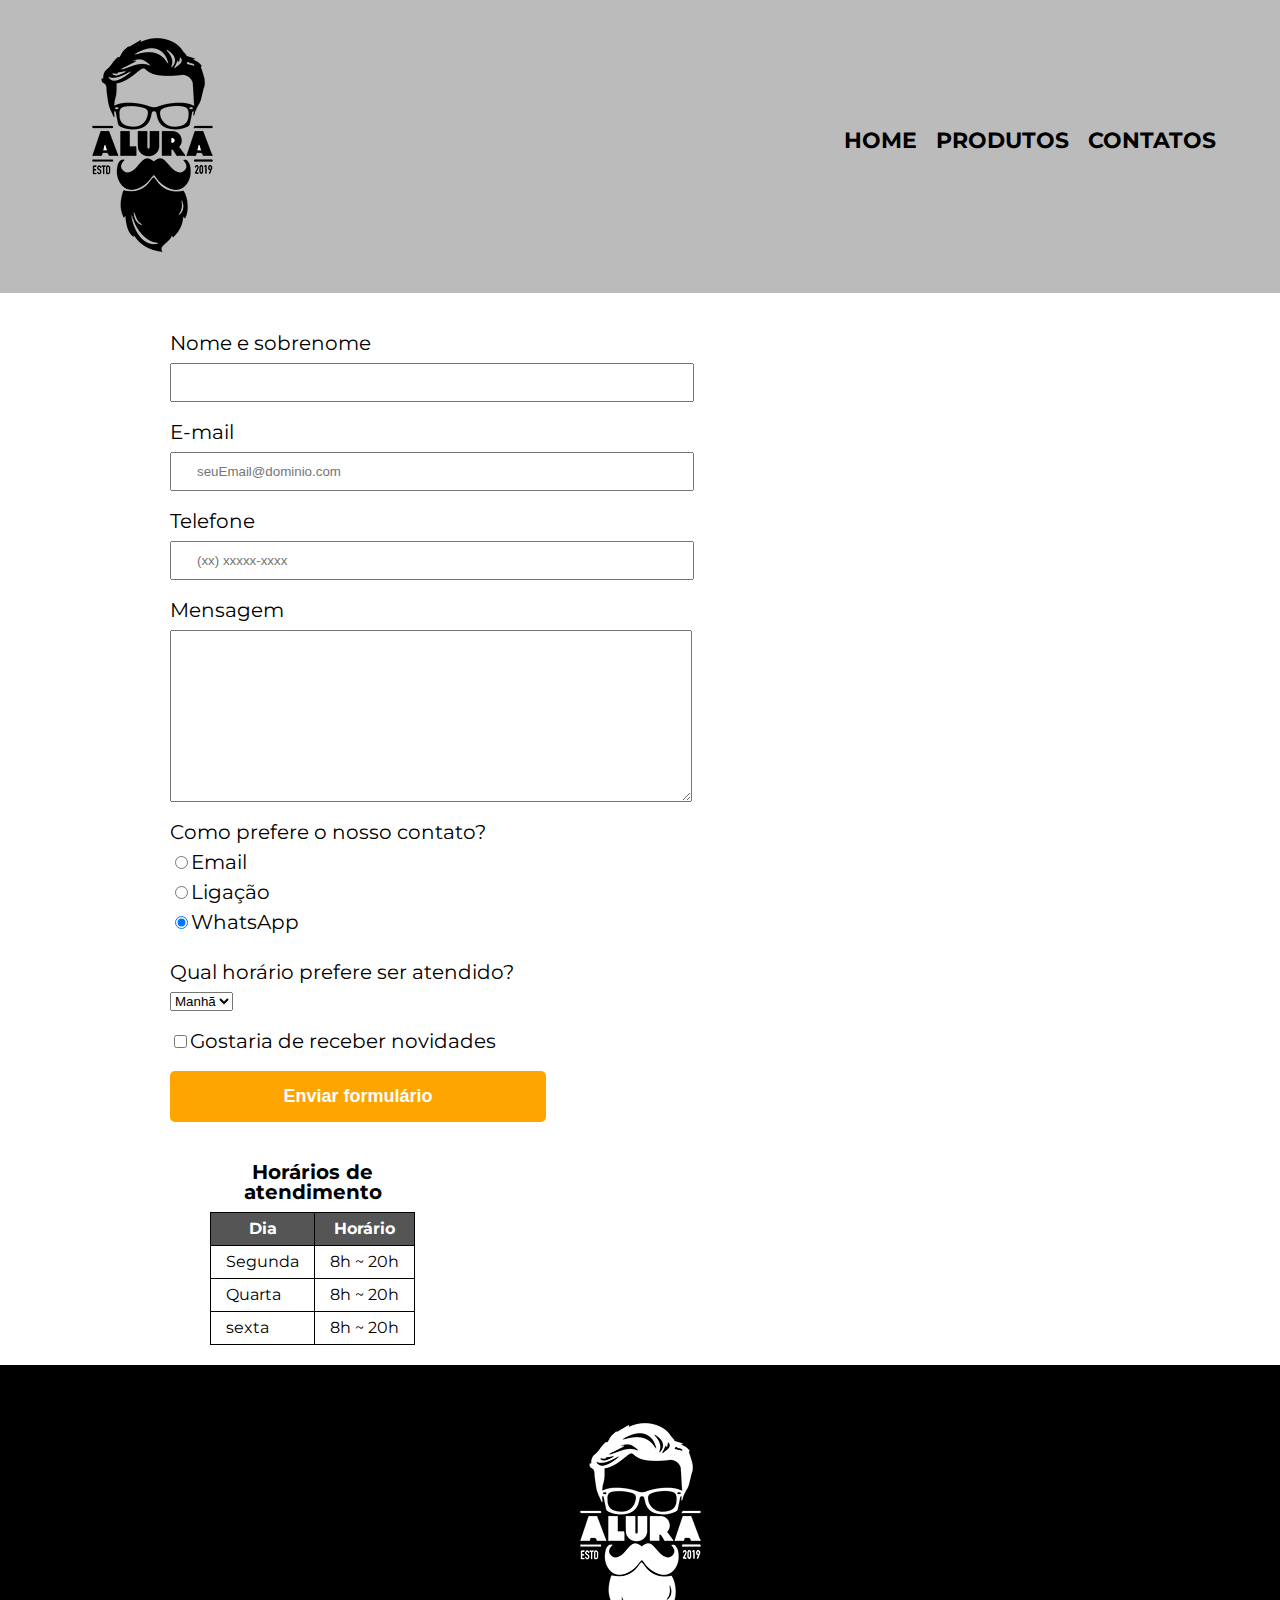
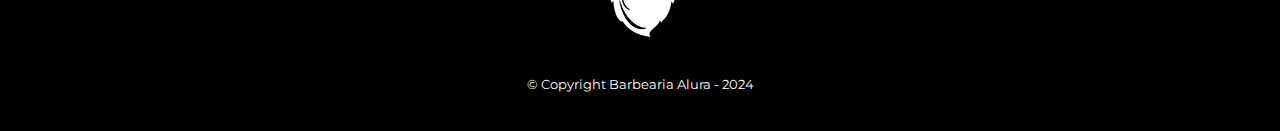
<file: app/contatos.html>
<!DOCTYPE html>
<html lang="pt-br">
  <head>
    <meta charset="UTF-8">
    <meta name="viewport" content="width=device-width, initial-scale=1.0">
    <link rel="stylesheet" href="./css/reset.css">
    <link rel="stylesheet" href="./css/header-footer.css">
    <link rel="stylesheet" href="./css/contato.css">
    <link rel="preconnect" href="https://fonts.googleapis.com">
    <link rel="preconnect" href="https://fonts.gstatic.com" crossorigin>
    <link href="https://fonts.googleapis.com/css2?family=Montserrat:ital,wght@0,100..900;1,100..900&display=swap" rel="stylesheet">
    <title>Contato</title>
  </head>
  <body>
    <header>
      <div class="header-container">
        <h1><img src="./images/logo.png" alt="Logo da barbearia Alura"></h1>
        <nav>
          <ul>
            <li><a href="./index.html">Home</a></li>
            <li><a href="./produtos.html">Produtos</a></li>
            <li><a href="./contatos.html">Contatos</a></li>
          </ul>
        </nav>
      </div>
    </header>
    <main>
      <form>
        <!-- Identificação -->
        <label for="nomesobrenome">Nome e sobrenome</label>
        <input id="nomesobrenome" type="text" class="imput-padrao" required>

        <!-- Contatos -->
        <fieldset>
          <label for="email">E-mail</label>
          <input type="email" id="email" class="imput-padrao" placeholder="seuEmail@dominio.com" required>
  
          <label for="telefone">Telefone</label>
          <input type="tel" id="telefone" class="imput-padrao" placeholder="(xx) xxxxx-xxxx">
        </fieldset>

        <label for="mensagem">Mensagem</label>
        <textarea id="mensagem" cols="75" rows="10" class="imput-padrao" required></textarea>

        <!-- Forma preferêncial de contato -->
        <fieldset>
          <legend>Como prefere o nosso contato?</legend>
          <label for="radio-mail"><input type="radio" name="contato" value="email" id="radio-mail">Email</label>
          

          <label for="radio-igacao"><input type="radio" name="contato" value="ligacao" id="radio-igacao">Ligação</label>
          

          <label for="radio-whatsApp"><input type="radio" name="contato" value="whatsApp"
            id="radio-whatsApp" checked>WhatsApp</label>
          
        </fieldset>

        <fieldset class="check-box_select">
          <legend>Qual horário prefere ser
            atendido?</legend>
          <select name="horarioAgendamento" id="horarioAgendamento" >
            <option value="manha">Manhã</option>
            <option value="tarde">Tarde</option>
            <option value="noite">Noite</option>
          </select>
        </fieldset>

        
        <label for="receberNovidades" class="check-box_select"><input type="checkbox" id="receberNovidades">Gostaria de receber novidades</label>

        <input type="submit" value="Enviar formulário" class="enviar">
      </form>

      <table>
        <caption>Horários de atendimento</caption>
        <thead>
          <tr>
            <th>Dia</th>
            <th>Horário</th>
          </tr>
        </thead>
        <tbody>
          <tr>
            <td>Segunda</td>
            <td>8h ~ 20h</td>
          </tr>
          <tr>
            <td>Quarta</td>
            <td>8h ~ 20h</td>
          </tr>
          <tr>
            <td>sexta</td>
            <td>8h ~ 20h</td>
          </tr>
        </tbody>
      </table>
    </main>
    <footer>
      <img src="./images/logo-branco.png" alt>
      <p class="copyright">&copy Copyright Barbearia Alura - 2024</p>
    </footer>
  </body>
</html>
</file>
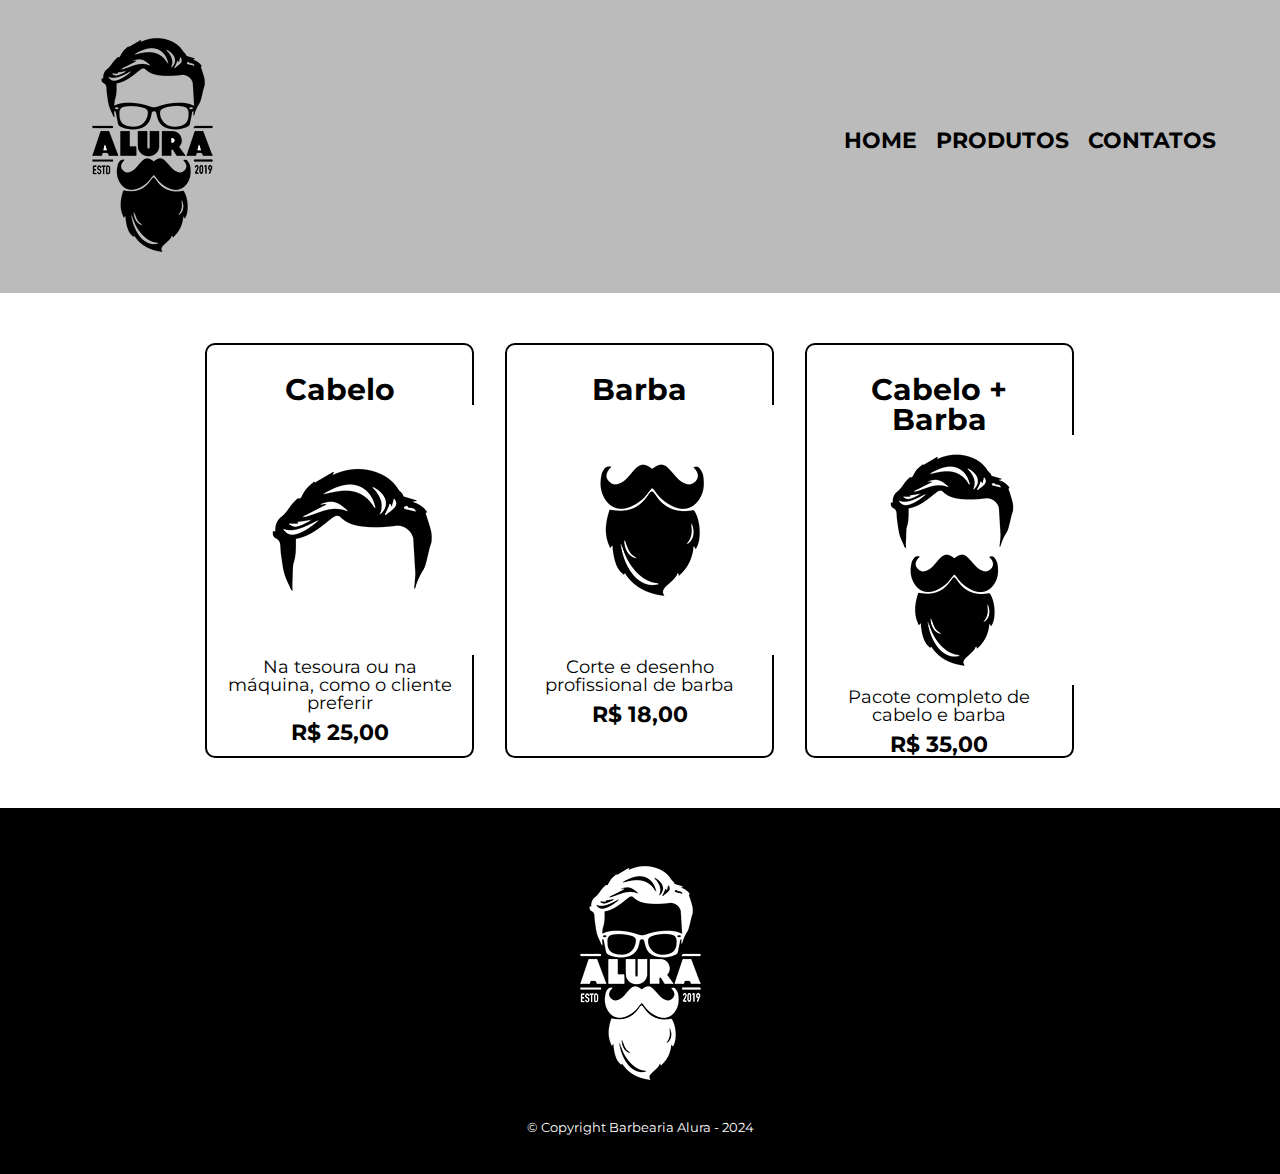
<file: app/produtos.html>
<!DOCTYPE html>
<html lang="pt-br">
<head>
  <meta charset="UTF-8">
  <meta name="viewport" content="width=device-width, initial-scale=1.0">
  <link rel="stylesheet" href="./css/reset.css">
  <link rel="stylesheet" href="./css/header-footer.css">
  <link rel="stylesheet" href="./css/produtos.css">
  <link rel="preconnect" href="https://fonts.googleapis.com">
  <link rel="preconnect" href="https://fonts.gstatic.com" crossorigin>
  <link href="https://fonts.googleapis.com/css2?family=Montserrat:ital,wght@0,100..900;1,100..900&display=swap" rel="stylesheet">
  <title>Produtos</title>
</head>
<body>
  <header>
    <div class="header-container">
        <h1><img src="./images/logo.png" alt="Logo da barbearia Alura"></h1>
        <nav>
            <ul>
              <li><a href="./index.html">Home</a></li>
              <li><a href="./produtos.html">Produtos</a></li>
              <li><a href="./contatos.html">Contatos</a></li>
          </ul>
        </nav>
    </div>
  </header>
  <main>
    <ul class="produtos">
      <li>
        <h2>Cabelo</h2>
        <img src="./images/cabelo.jpg">
        <p class="descricao-produto">Na tesoura ou na máquina, como o cliente preferir</p>
        <p class="preco-produto">R$ 25,00</p>
      </li>
      <li>
        <h2>Barba</h2>
        <img src="./images/barba.jpg">
        <p class="descricao-produto">Corte e desenho profissional de barba</p>
        <p class="preco-produto">R$ 18,00</p>
      </li>
      <li>
        <h2>Cabelo + Barba</h2>
        <img src="./images/cabelo+barba.jpg">
        <p class="descricao-produto">Pacote completo de cabelo e barba</p>
        <p class="preco-produto">R$ 35,00</p>
      </li>
    </ul>
  </main>
  <footer>
    <img src="./images/logo-branco.png" alt="">
    <p class="copyright">&copy Copyright Barbearia Alura - 2024</p>
  </footer>
</body>
</html>
</file>
<file: app/css/header-footer.css>
/*Header style*/
body{
  font-family: 'Montserrat', sans-serif;
}
header{
  background-color: #bbbbbb;
  padding: 20px 0;
}
.header-container{
  width:90%;
  position:relative;
  margin:0 auto;
}
nav{
  position:absolute;
  top:110px;
  right: 0;
}
nav li{
  display: inline;
  margin:0 0 0 15px;
}
nav a {
  color:#000000;
  font-weight: bold;
  font-size: 22px;
  text-decoration: none;
  text-transform: uppercase;
}
nav a:hover{
  color:#C78C19;
  text-decoration: underline;
}


/*Footer style*/
footer{
  text-align: center;
  background-color:#000000;
  padding: 40px 0;
}
.copyright {
  color:#ffffff;
  font-size: 13px;
  margin-top: 20px;
}
</file>
<file: app/css/contato.css>
body{
  font-family: 'Montserrat', sans-serif;
}
main{
  width: 940px;
  margin: 0 auto;
}
form{
  margin: 40px 0;
}


form label,form legend{
  display: block;
  font-size: 20px;
  margin: 0 0 10px;
}

.imput-padrao{
  display: block;
  margin: 0 0 20px;
  padding: 10px 25px;
  width: 50%;
}
.check-box_select{
  margin: 20px 0;
}
.enviar{
  width: 40%;
  padding: 15px 0;
  background-color: orange;
  color: #ffffff;
  font-size: 18px;
  font-weight: bold;
  border:none;
  border-radius: 5px;
  transition: 0.5s all;
}
.enviar:hover{
  background-color: darkorange;
  transform: scale(1.2); /*Aumenta 20%*/
}

table{
  margin: 20px 40px;
}
caption{
  font-size: 20px;
  font-weight: bold;
  margin-bottom: 10px;
}

thead{
  background-color: #555555;
  color: #ffffff;
  font-weight: bold;
}
td, th{
  border: solid 1px #000000;
  padding: 8px 15px;
}
</file>
<file: app/css/produtos.css>
/*Main Products style*/
body{
  font-family: 'Montserrat', sans-serif;
}
.produtos{
  width: 70%;
  margin: 0 auto;
  padding: 50px 0;
}
.produtos li{
  display: inline-block;
  text-align: center;
  width: 30%;
  vertical-align: top;
  box-sizing: border-box;
  margin:0 1.5%;
  padding: 30px 20px;
  border: #000000 2px solid;
  border-radius: 10px;
  height: 414.5px;
}
.produtos li:hover{
  border-color:#C78C19;
}
.produtos li:hover h2{
  font-size:34px
}
.produtos h2{
  font-size: 30px;
  font-weight: bold;
}
.descricao-produto{
  font-size:18px;
}
.preco-produto{
  font-size: 22px;
  font-weight: bold;
  margin-top: 10px;
}
</file>
